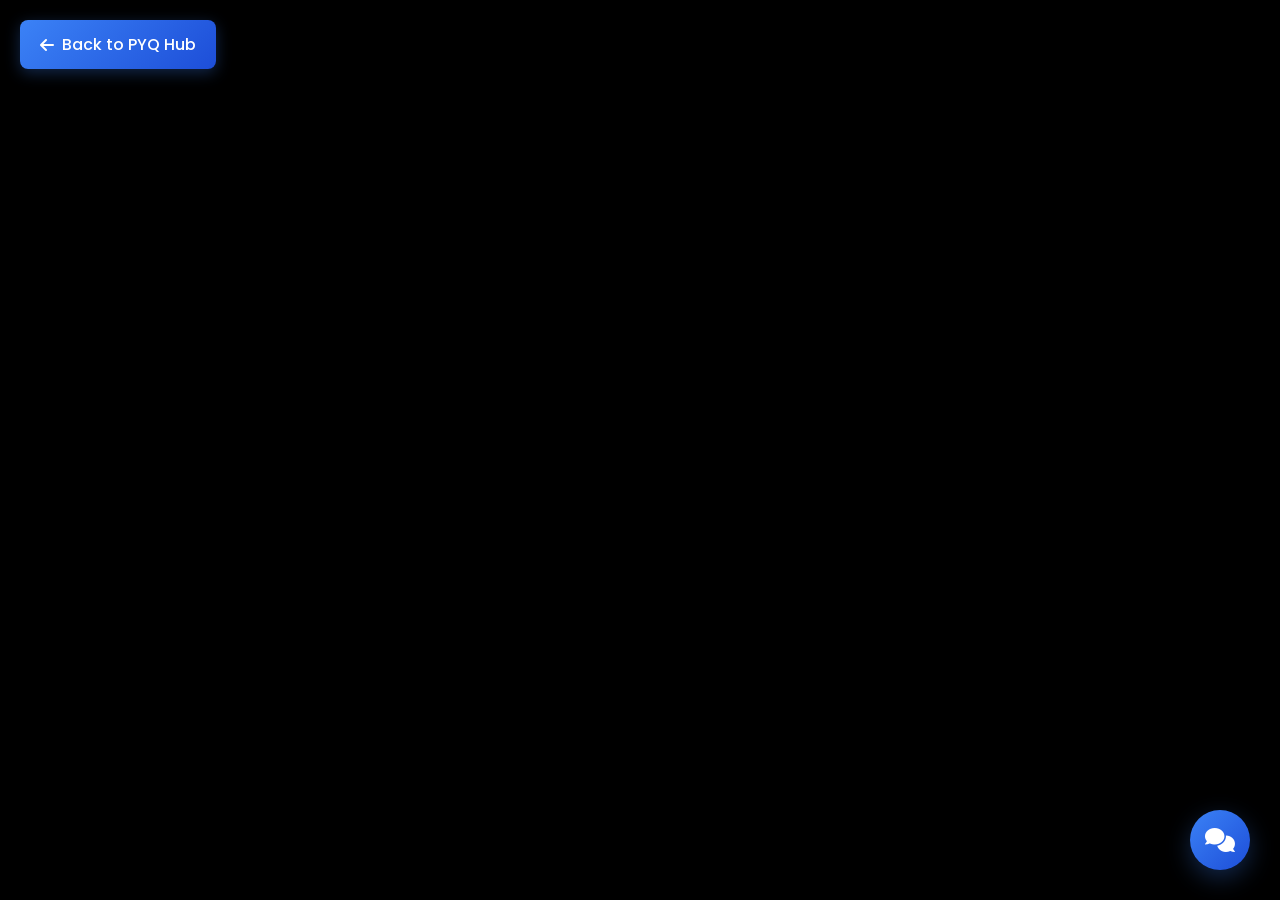
<file: chatbot.html>
<!DOCTYPE html>
<html lang="en">
<head>
    <meta charset="UTF-8">
    <meta name="viewport" content="width=device-width, initial-scale=1.0">
    <title>PYQ Hub - AI Study Assistant</title>
    <link rel="icon" href="pyq logo.jpg">
    <link rel="stylesheet" href="chatbot.css">
    <link rel="stylesheet" href="https://cdnjs.cloudflare.com/ajax/libs/font-awesome/6.0.0/css/all.min.css">
    <link href="https://fonts.googleapis.com/css2?family=Poppins:wght@300;400;500;600;700&display=swap" rel="stylesheet">
</head>
<body>
    <!-- Floating Chat Button -->
    <div class="floating-chat-btn" id="floatingChatBtn">
        <i class="fas fa-comments"></i>
    </div>

    <!-- Chatbot Container -->
    <div class="chatbot-container" id="chatbotContainer">
        <!-- Header -->
        <div class="chatbot-header">
            <div class="header-content">
                <div class="bot-info">
                    <div class="bot-avatar">
                        <i class="fas fa-robot"></i>
                    </div>
                    <div>
                        <h3>AI Study Assistant</h3>
                        <div class="status online">Online</div>
                    </div>
                </div>
                <div class="header-actions">
                    <button class="minimize-btn" id="minimizeBtn">
                        <i class="fas fa-minus"></i>
                    </button>
                    <button class="close-btn" id="closeBtn">
                        <i class="fas fa-times"></i>
                    </button>
                </div>
            </div>
        </div>

        <!-- Chat Messages -->
        <div class="chat-messages" id="chatMessages">
            <!-- Welcome message will be added by JavaScript -->
        </div>

        <!-- Typing Indicator -->
        <div class="typing-indicator" id="typingIndicator">
            <div class="typing-dots">
                <span></span>
                <span></span>
                <span></span>
            </div>
        </div>

        <!-- Quick Actions -->
        <div class="quick-actions">
            <button class="quick-action" data-action="study-tips">
                <i class="fas fa-lightbulb"></i>
                Study Tips
            </button>
            <button class="quick-action" data-action="find-questions">
                <i class="fas fa-search"></i>
                Find PYQs
            </button>
            <button class="quick-action" data-action="organize">
                <i class="fas fa-folder"></i>
                Organize
            </button>
            <button class="quick-action" data-action="exam-prep">
                <i class="fas fa-calendar"></i>
                Exam Prep
            </button>
        </div>

        <!-- Input Area -->
        <div class="chat-input-area">
            <div class="input-container">
                <textarea 
                    id="messageInput" 
                    placeholder="Ask me anything about your studies..."
                    rows="1"
                ></textarea>
                <button class="send-btn" id="sendBtn">
                    <i class="fas fa-paper-plane"></i>
                </button>
            </div>
        </div>
    </div>

    <!-- Navigation Back to Main Site -->
    <div style="position: fixed; top: 20px; left: 20px; z-index: 1001;">
        <a href="index.html" style="
            background: linear-gradient(135deg, #3b82f6, #1d4ed8);
            color: white;
            padding: 12px 20px;
            border-radius: 8px;
            text-decoration: none;
            font-weight: 500;
            display: flex;
            align-items: center;
            gap: 8px;
            box-shadow: 0 4px 15px rgba(59, 130, 246, 0.3);
            transition: all 0.3s ease;
        ">
            <i class="fas fa-arrow-left"></i>
            Back to PYQ Hub
        </a>
    </div>

    <!-- Scripts -->
    <script src="chatbott.js"></script>
    <script>
        document.addEventListener('DOMContentLoaded', () => {
            new Chatbot();
        });
    </script>
</body>
</html>
</file>
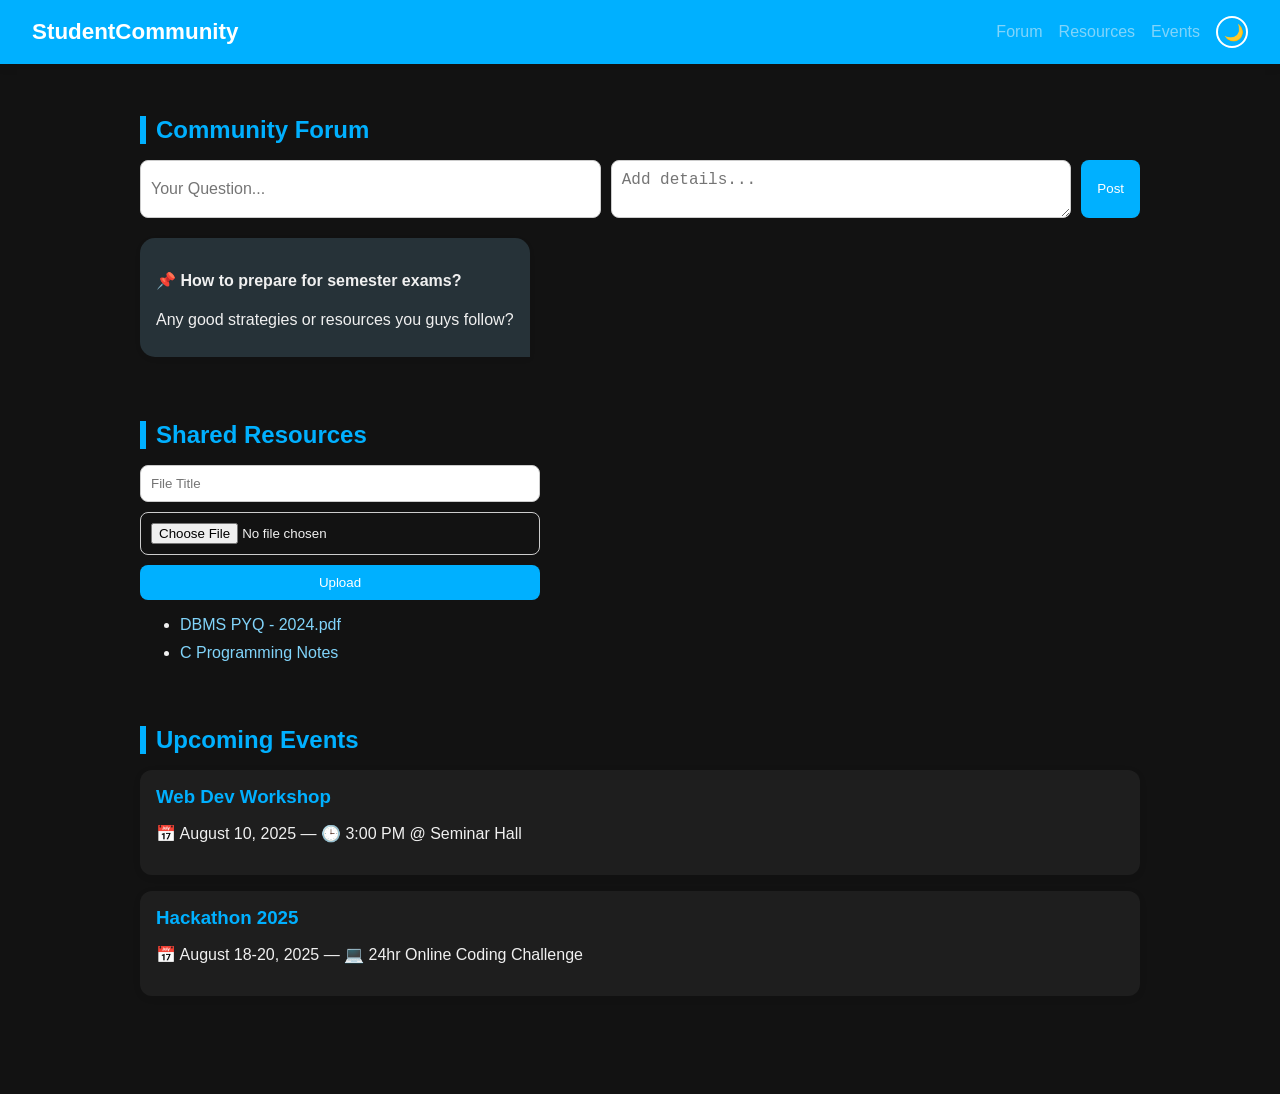
<file: community.html>
<!DOCTYPE html>
<html lang="en">
<head>
  <meta charset="UTF-8" />
  <meta name="viewport" content="width=device-width, initial-scale=1.0"/>
  <title>Student Community</title>
  <style>
    :root {
      --bg: #f5f7fa;
      --text: #000;
      --primary: #0a7cff;
      --card: #ffffff;
      --accent: #e6f0ff;
    }

    body {
      margin: 0;
      font-family: 'Segoe UI', sans-serif;
      background: var(--bg);
      color: var(--text);
      transition: all 0.3s ease;
    }

    header {
      background: var(--primary);
      color: #fff;
      padding: 1rem 2rem;
      display: flex;
      justify-content: space-between;
      align-items: center;
      flex-wrap: wrap;
      box-shadow: 0 2px 10px rgba(0,0,0,0.1);
    }

    .logo {
      font-size: 1.4rem;
      font-weight: bold;
    }

    nav {
      display: flex;
      gap: 1rem;
      align-items: center;
    }

    nav a {
      color: white;
      text-decoration: none;
      font-weight: 500;
    }

    #toggle-theme {
      background: none;
      border: 2px solid white;
      border-radius: 50%;
      width: 32px;
      height: 32px;
      font-size: 1rem;
      color: white;
      cursor: pointer;
    }

    main {
      padding: 2rem;
      max-width: 1000px;
      margin: auto;
    }

    section {
      margin-bottom: 4rem;
    }

    h2 {
      border-left: 6px solid var(--primary);
      padding-left: 10px;
      color: var(--primary);
      font-size: 1.5rem;
      margin-bottom: 1rem;
    }

    /* Chat-like Forum */
    .forum-form {
      display: flex;
      gap: 10px;
      flex-wrap: wrap;
      margin-bottom: 20px;
    }

    .forum-form input, .forum-form textarea {
      padding: 10px;
      font-size: 1rem;
      flex: 1;
      border: 1px solid #ccc;
      border-radius: 8px;
    }

    .forum-form button {
      background: var(--primary);
      color: white;
      border: none;
      padding: 10px 16px;
      border-radius: 8px;
      cursor: pointer;
    }

    .forum-posts {
      display: flex;
      flex-direction: column;
      gap: 15px;
    }

    .post {
      background: var(--accent);
      max-width: 70%;
      padding: 12px 16px;
      border-radius: 15px 15px 0 15px;
      align-self: flex-start;
      box-shadow: 0 2px 6px rgba(0,0,0,0.05);
    }

    /* Resources */
    .upload-form {
      display: flex;
      flex-direction: column;
      gap: 10px;
      max-width: 400px;
    }

    .upload-form input[type="text"], .upload-form input[type="file"] {
      padding: 10px;
      border-radius: 8px;
      border: 1px solid #ccc;
    }

    .upload-form button {
      background: var(--primary);
      color: white;
      border: none;
      padding: 10px;
      border-radius: 8px;
      cursor: pointer;
    }

    .resource-list {
      margin-top: 1rem;
    }

    .resource-list li {
      margin-bottom: 10px;
    }

    .resource-list li a {
      color: var(--primary);
      text-decoration: none;
      font-weight: 500;
    }

    /* Events */
    .event {
      background: var(--card);
      padding: 1rem;
      border-radius: 12px;
      margin-bottom: 1rem;
      box-shadow: 0 2px 10px rgba(0,0,0,0.05);
    }

    .event h3 {
      margin: 0;
      color: var(--primary);
    }

    body.dark {
      --bg: #121212;
      --text: #f0f0f0;
      --primary: #00b0ff;
      --card: #1e1e1e;
      --accent: #263238;
    }

    body.dark a {
      color: #81d4fa;
    }

    @media (max-width: 600px) {
      .forum-form {
        flex-direction: column;
      }
      .post {
        max-width: 100%;
      }
    }
  </style>
</head>
<body>
    <body class="dark">


  <header>
    <div class="logo">StudentCommunity</div>
    <nav>
      <a href="#forum">Forum</a>
      <a href="#resources">Resources</a>
      <a href="#events">Events</a>
      <button id="toggle-theme" title="Dark Mode">🌙</button>
    </nav>
  </header>

  <main>

    <!-- Forum Section -->
    <section id="forum">
      <h2>Community Forum</h2>
      <form class="forum-form" onsubmit="addPost(event)">
        <input id="question" type="text" placeholder="Your Question..." required />
        <textarea id="details" rows="2" placeholder="Add details..." required></textarea>
        <button type="submit">Post</button>
      </form>

      <div class="forum-posts" id="forum-posts">
        <div class="post">
          <h4>📌 How to prepare for semester exams?</h4>
          <p>Any good strategies or resources you guys follow?</p>
        </div>
      </div>
    </section>

    <!-- Resources Section -->
    <section id="resources">
      <h2>Shared Resources</h2>
      <form class="upload-form" onsubmit="addResource(event)">
        <input id="file-title" type="text" placeholder="File Title" required />
        <input id="file-upload" type="file" required />
        <button type="submit">Upload</button>
      </form>

      <ul class="resource-list" id="resource-list">
        <li><a href="#">DBMS PYQ - 2024.pdf</a></li>
        <li><a href="#">C Programming Notes</a></li>
      </ul>
    </section>

    <!-- Events Section -->
    <section id="events">
      <h2>Upcoming Events</h2>
      <div class="event">
        <h3>Web Dev Workshop</h3>
        <p>📅 August 10, 2025 — 🕒 3:00 PM @ Seminar Hall</p>
      </div>
      <div class="event">
        <h3>Hackathon 2025</h3>
        <p>📅 August 18-20, 2025 — 💻 24hr Online Coding Challenge</p>
      </div>
    </section>

  </main>

  <script>
    // Dark mode toggle
    const themeBtn = document.getElementById("toggle-theme");

themeBtn.addEventListener("click", () => {
  document.body.classList.toggle("dark");
  themeBtn.textContent = document.body.classList.contains("dark") ? "🌙" : "☀️";
});

  </script>
</body>
</html>
</file>
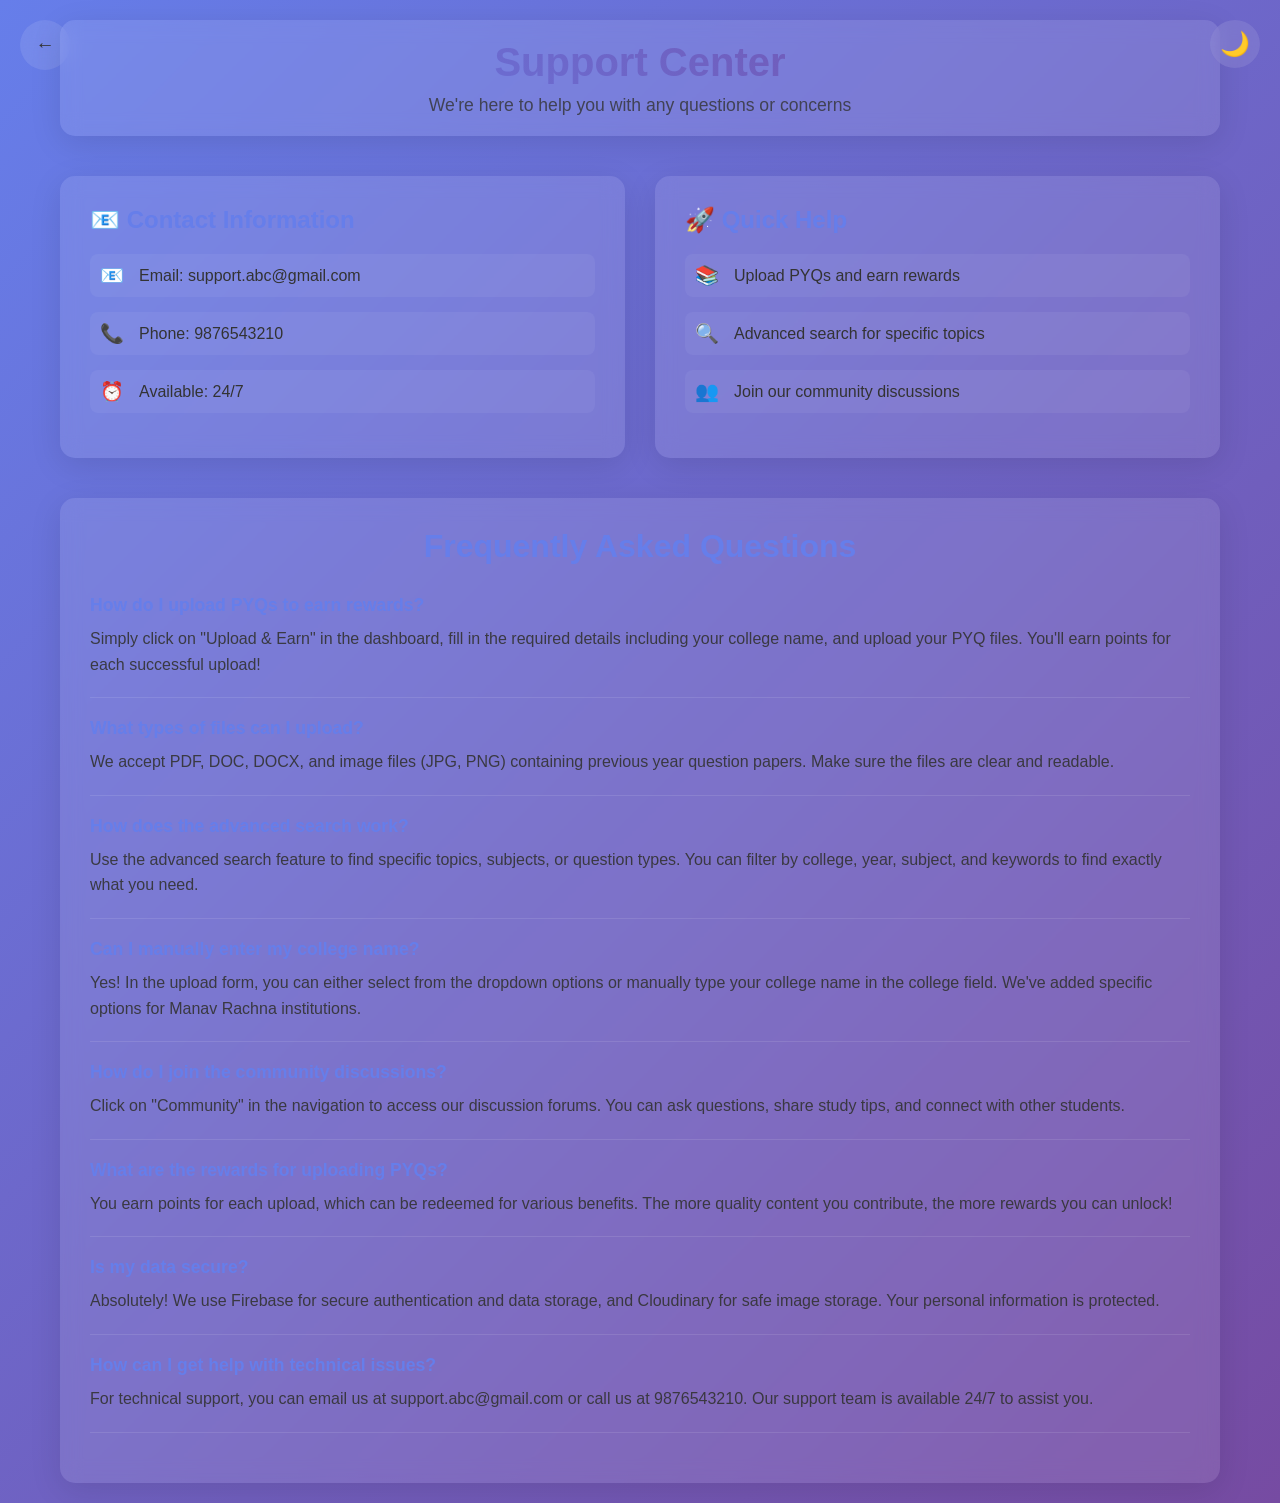
<file: support.html>
<!DOCTYPE html>
<html lang="en">
<head>
    <meta charset="UTF-8">
    <meta name="viewport" content="width=device-width, initial-scale=1.0">
    <title>Support Center - PYQ Hub</title>
    <style>
        * {
            margin: 0;
            padding: 0;
            box-sizing: border-box;
        }

        body {
            font-family: 'Segoe UI', Tahoma, Geneva, Verdana, sans-serif;
            background: linear-gradient(135deg, #667eea 0%, #764ba2 100%);
            min-height: 100vh;
            color: #333;
            transition: all 0.3s ease;
        }

        body.dark {
            background: linear-gradient(135deg, #1a1a2e 0%, #16213e 100%);
            color: #f1f0f7;
        }

        .container {
            max-width: 1200px;
            margin: 0 auto;
            padding: 20px;
        }

        .header {
            text-align: center;
            margin-bottom: 40px;
            padding: 20px;
            background: rgba(255, 255, 255, 0.1);
            backdrop-filter: blur(10px);
            border-radius: 15px;
            box-shadow: 0 8px 32px rgba(0, 0, 0, 0.1);
        }

        .header h1 {
            font-size: 2.5rem;
            margin-bottom: 10px;
            background: linear-gradient(45deg, #667eea, #764ba2);
            -webkit-background-clip: text;
            -webkit-text-fill-color: transparent;
            background-clip: text;
        }

        .header p {
            font-size: 1.1rem;
            opacity: 0.8;
        }

        .support-grid {
            display: grid;
            grid-template-columns: repeat(auto-fit, minmax(300px, 1fr));
            gap: 30px;
            margin-bottom: 40px;
        }

        .support-card {
            background: rgba(255, 255, 255, 0.1);
            backdrop-filter: blur(10px);
            border-radius: 15px;
            padding: 30px;
            box-shadow: 0 8px 32px rgba(0, 0, 0, 0.1);
            transition: transform 0.3s ease, box-shadow 0.3s ease;
        }

        .support-card:hover {
            transform: translateY(-5px);
            box-shadow: 0 15px 40px rgba(0, 0, 0, 0.2);
        }

        .support-card h2 {
            font-size: 1.5rem;
            margin-bottom: 20px;
            color: #667eea;
        }

        .contact-info {
            display: flex;
            align-items: center;
            margin-bottom: 15px;
            padding: 10px;
            background: rgba(255, 255, 255, 0.05);
            border-radius: 8px;
        }

        .contact-icon {
            font-size: 1.2rem;
            margin-right: 15px;
            color: #667eea;
        }

        .contact-text {
            font-size: 1rem;
        }

        .faq-section {
            background: rgba(255, 255, 255, 0.1);
            backdrop-filter: blur(10px);
            border-radius: 15px;
            padding: 30px;
            box-shadow: 0 8px 32px rgba(0, 0, 0, 0.1);
        }

        .faq-section h2 {
            text-align: center;
            font-size: 2rem;
            margin-bottom: 30px;
            color: #667eea;
        }

        .faq-item {
            margin-bottom: 20px;
            border-bottom: 1px solid rgba(255, 255, 255, 0.1);
            padding-bottom: 20px;
        }

        .faq-question {
            font-weight: bold;
            font-size: 1.1rem;
            margin-bottom: 10px;
            color: #667eea;
            cursor: pointer;
            transition: color 0.3s ease;
        }

        .faq-question:hover {
            color: #764ba2;
        }

        .faq-answer {
            font-size: 1rem;
            line-height: 1.6;
            opacity: 0.9;
        }

        .back-button {
            position: fixed;
            top: 20px;
            left: 20px;
            background: rgba(255, 255, 255, 0.1);
            backdrop-filter: blur(10px);
            border: none;
            border-radius: 50%;
            width: 50px;
            height: 50px;
            font-size: 1.2rem;
            cursor: pointer;
            transition: all 0.3s ease;
            color: #333;
        }

        .back-button:hover {
            transform: scale(1.1);
            background: rgba(255, 255, 255, 0.2);
        }

        .theme-toggle {
            position: fixed;
            top: 20px;
            right: 20px;
            z-index: 1000;
        }

        .theme-toggle input[type="checkbox"] {
            display: none;
        }

        .theme-toggle label {
            font-size: 1.5rem;
            cursor: pointer;
            padding: 10px;
            border-radius: 50%;
            background: rgba(255, 255, 255, 0.1);
            backdrop-filter: blur(10px);
            transition: all 0.3s ease;
            display: block;
        }

        .theme-toggle label:hover {
            transform: scale(1.1);
            background: rgba(255, 255, 255, 0.2);
        }

        @media (max-width: 768px) {
            .container {
                padding: 10px;
            }

            .header h1 {
                font-size: 2rem;
            }

            .support-grid {
                grid-template-columns: 1fr;
                gap: 20px;
            }

            .support-card {
                padding: 20px;
            }
        }
    </style>
</head>
<body>
    <button class="back-button" onclick="goBack()">←</button>
    
    <div class="theme-toggle">
        <input type="checkbox" id="theme-toggle">
        <label for="theme-toggle">🌙</label>
    </div>

    <div class="container">
        <div class="header">
            <h1>Support Center</h1>
            <p>We're here to help you with any questions or concerns</p>
        </div>

        <div class="support-grid">
            <div class="support-card">
                <h2>📧 Contact Information</h2>
                <div class="contact-info">
                    <span class="contact-icon">📧</span>
                    <span class="contact-text">Email: support.abc@gmail.com</span>
                </div>
                <div class="contact-info">
                    <span class="contact-icon">📞</span>
                    <span class="contact-text">Phone: 9876543210</span>
                </div>
                <div class="contact-info">
                    <span class="contact-icon">⏰</span>
                    <span class="contact-text">Available: 24/7</span>
                </div>
            </div>

            <div class="support-card">
                <h2>🚀 Quick Help</h2>
                <div class="contact-info">
                    <span class="contact-icon">📚</span>
                    <span class="contact-text">Upload PYQs and earn rewards</span>
                </div>
                <div class="contact-info">
                    <span class="contact-icon">🔍</span>
                    <span class="contact-text">Advanced search for specific topics</span>
                </div>
                <div class="contact-info">
                    <span class="contact-icon">👥</span>
                    <span class="contact-text">Join our community discussions</span>
                </div>
            </div>
        </div>

        <div class="faq-section">
            <h2>Frequently Asked Questions</h2>
            
            <div class="faq-item">
                <div class="faq-question">How do I upload PYQs to earn rewards?</div>
                <div class="faq-answer">Simply click on "Upload & Earn" in the dashboard, fill in the required details including your college name, and upload your PYQ files. You'll earn points for each successful upload!</div>
            </div>

            <div class="faq-item">
                <div class="faq-question">What types of files can I upload?</div>
                <div class="faq-answer">We accept PDF, DOC, DOCX, and image files (JPG, PNG) containing previous year question papers. Make sure the files are clear and readable.</div>
            </div>

            <div class="faq-item">
                <div class="faq-question">How does the advanced search work?</div>
                <div class="faq-answer">Use the advanced search feature to find specific topics, subjects, or question types. You can filter by college, year, subject, and keywords to find exactly what you need.</div>
            </div>

            <div class="faq-item">
                <div class="faq-question">Can I manually enter my college name?</div>
                <div class="faq-answer">Yes! In the upload form, you can either select from the dropdown options or manually type your college name in the college field. We've added specific options for Manav Rachna institutions.</div>
            </div>

            <div class="faq-item">
                <div class="faq-question">How do I join the community discussions?</div>
                <div class="faq-answer">Click on "Community" in the navigation to access our discussion forums. You can ask questions, share study tips, and connect with other students.</div>
            </div>

            <div class="faq-item">
                <div class="faq-question">What are the rewards for uploading PYQs?</div>
                <div class="faq-answer">You earn points for each upload, which can be redeemed for various benefits. The more quality content you contribute, the more rewards you can unlock!</div>
            </div>

            <div class="faq-item">
                <div class="faq-question">Is my data secure?</div>
                <div class="faq-answer">Absolutely! We use Firebase for secure authentication and data storage, and Cloudinary for safe image storage. Your personal information is protected.</div>
            </div>

            <div class="faq-item">
                <div class="faq-question">How can I get help with technical issues?</div>
                <div class="faq-answer">For technical support, you can email us at support.abc@gmail.com or call us at 9876543210. Our support team is available 24/7 to assist you.</div>
            </div>
        </div>
    </div>

    <script>
        // Theme toggle functionality
        document.addEventListener('DOMContentLoaded', function() {
            const themeToggle = document.getElementById('theme-toggle');
            const themeLabel = document.querySelector('.theme-toggle label');
            
            // Load saved theme
            const savedTheme = localStorage.getItem('theme');
            if (savedTheme === 'dark') {
                document.body.classList.add('dark');
                themeLabel.textContent = '🌞';
                themeToggle.checked = true;
            } else {
                document.body.classList.remove('dark');
                themeLabel.textContent = '🌙';
                themeToggle.checked = false;
            }
            
            // Theme toggle event
            themeToggle.addEventListener('change', function() {
                if (this.checked) {
                    document.body.classList.add('dark');
                    themeLabel.textContent = '🌞';
                    localStorage.setItem('theme', 'dark');
                } else {
                    document.body.classList.remove('dark');
                    themeLabel.textContent = '🌙';
                    localStorage.setItem('theme', 'light');
                }
            });
        });

        // Back button functionality
        function goBack() {
            window.history.back();
        }
    </script>
</body>
</html>
</file>
<file: chatbot.css>
/* Chatbot Styles */
* {
    margin: 0;
    padding: 0;
    box-sizing: border-box;
}

body {
    font-family: 'Poppins', sans-serif;
    background-color: #000;
    color: #f1f5f9;
    overflow: hidden;
}

/* Floating Chat Button */
.floating-chat-btn {
    position: fixed;
    bottom: 30px;
    right: 30px;
    width: 60px;
    height: 60px;
    background: linear-gradient(135deg, #3b82f6, #1d4ed8);
    border-radius: 50%;
    display: flex;
    align-items: center;
    justify-content: center;
    cursor: pointer;
    box-shadow: 0 8px 25px rgba(59, 130, 246, 0.3);
    transition: all 0.3s ease;
    z-index: 1000;
}

.floating-chat-btn:hover {
    transform: scale(1.1);
    box-shadow: 0 12px 35px rgba(59, 130, 246, 0.4);
}

.floating-chat-btn i {
    color: white;
    font-size: 24px;
}

/* Chatbot Container */
.chatbot-container {
    position: fixed;
    bottom: 100px;
    right: 30px;
    width: 380px;
    height: 500px;
    background-color: #111827;
    border-radius: 16px;
    box-shadow: 0 20px 60px rgba(0, 0, 0, 0.8);
    display: flex;
    flex-direction: column;
    overflow: hidden;
    z-index: 999;
    transform: translateY(100px);
    opacity: 0;
    transition: all 0.3s ease;
}

.chatbot-container.active {
    transform: translateY(0);
    opacity: 1;
}

/* Header */
.chatbot-header {
    background: linear-gradient(135deg, #1e293b, #0f172a);
    padding: 16px 20px;
    border-bottom: 1px solid #334155;
}

.header-content {
    display: flex;
    justify-content: space-between;
    align-items: center;
}

.bot-info {
    display: flex;
    align-items: center;
    gap: 12px;
}

.bot-avatar {
    width: 40px;
    height: 40px;
    background: linear-gradient(135deg, #3b82f6, #1d4ed8);
    border-radius: 50%;
    display: flex;
    align-items: center;
    justify-content: center;
}

.bot-avatar i {
    color: white;
    font-size: 18px;
}

.bot-details h3 {
    color: #f1f5f9;
    font-size: 16px;
    font-weight: 600;
    margin-bottom: 2px;
}

.status {
    font-size: 12px;
    padding: 2px 8px;
    border-radius: 12px;
    font-weight: 500;
}

.status.online {
    background-color: #10b981;
    color: white;
}

.header-actions {
    display: flex;
    gap: 8px;
}

.minimize-btn, .close-btn {
    width: 32px;
    height: 32px;
    border: none;
    border-radius: 8px;
    background-color: #374151;
    color: #9ca3af;
    cursor: pointer;
    display: flex;
    align-items: center;
    justify-content: center;
    transition: all 0.2s ease;
}

.minimize-btn:hover, .close-btn:hover {
    background-color: #4b5563;
    color: #f1f5f9;
}

/* Chat Messages */
.chat-messages {
    flex: 1;
    padding: 20px;
    overflow-y: auto;
    display: flex;
    flex-direction: column;
    gap: 16px;
}

.chat-messages::-webkit-scrollbar {
    width: 6px;
}

.chat-messages::-webkit-scrollbar-track {
    background: #1f2937;
}

.chat-messages::-webkit-scrollbar-thumb {
    background: #4b5563;
    border-radius: 3px;
}

.message {
    display: flex;
    gap: 12px;
    animation: fadeInUp 0.3s ease;
}

.message-avatar {
    width: 32px;
    height: 32px;
    border-radius: 50%;
    display: flex;
    align-items: center;
    justify-content: center;
    flex-shrink: 0;
}

.bot-message .message-avatar {
    background: linear-gradient(135deg, #3b82f6, #1d4ed8);
}

.user-message .message-avatar {
    background: linear-gradient(135deg, #10b981, #059669);
}

.message-avatar i {
    color: white;
    font-size: 14px;
}

.message-content {
    flex: 1;
    max-width: calc(100% - 44px);
}

.message-bubble {
    background-color: #1e293b;
    padding: 12px 16px;
    border-radius: 16px;
    border-bottom-left-radius: 4px;
    box-shadow: 0 2px 8px rgba(0, 0, 0, 0.1);
}

.user-message .message-bubble {
    background-color: #3b82f6;
    border-bottom-left-radius: 16px;
    border-bottom-right-radius: 4px;
}

.message-bubble p {
    margin: 0 0 8px 0;
    line-height: 1.5;
    color: #f1f5f9;
}

.message-bubble p:last-child {
    margin-bottom: 0;
}

.message-bubble ul {
    margin: 8px 0;
    padding-left: 20px;
}

.message-bubble li {
    margin-bottom: 4px;
    line-height: 1.4;
}

.message-time {
    font-size: 11px;
    color: #6b7280;
    margin-top: 4px;
    display: block;
}

/* Typing Indicator */
.typing-indicator {
    display: flex;
    gap: 12px;
    animation: fadeInUp 0.3s ease;
}

.typing .typing-dots {
    display: flex;
    gap: 4px;
    align-items: center;
}

.typing-dots span {
    width: 6px;
    height: 6px;
    background-color: #9ca3af;
    border-radius: 50%;
    animation: typing 1.4s infinite ease-in-out;
}

.typing-dots span:nth-child(1) { animation-delay: -0.32s; }
.typing-dots span:nth-child(2) { animation-delay: -0.16s; }

@keyframes typing {
    0%, 80%, 100% {
        transform: scale(0.8);
        opacity: 0.5;
    }
    40% {
        transform: scale(1);
        opacity: 1;
    }
}

/* Input Area */
.chat-input-area {
    padding: 16px 20px;
    border-top: 1px solid #334155;
    background-color: #0f172a;
}

.input-container {
    display: flex;
    gap: 12px;
    align-items: flex-end;
    margin-bottom: 12px;
}

#messageInput {
    flex: 1;
    background-color: #1e293b;
    border: 2px solid #374151;
    border-radius: 20px;
    padding: 12px 16px;
    color: #f1f5f9;
    font-family: 'Poppins', sans-serif;
    font-size: 14px;
    resize: none;
    min-height: 44px;
    max-height: 120px;
    transition: all 0.2s ease;
}

#messageInput:focus {
    outline: none;
    border-color: #3b82f6;
    box-shadow: 0 0 0 3px rgba(59, 130, 246, 0.1);
}

#messageInput::placeholder {
    color: #6b7280;
}

.send-btn {
    width: 44px;
    height: 44px;
    background: linear-gradient(135deg, #3b82f6, #1d4ed8);
    border: none;
    border-radius: 50%;
    color: white;
    cursor: pointer;
    display: flex;
    align-items: center;
    justify-content: center;
    transition: all 0.2s ease;
    flex-shrink: 0;
}

.send-btn:hover {
    transform: scale(1.05);
    box-shadow: 0 4px 12px rgba(59, 130, 246, 0.3);
}

.send-btn:disabled {
    background: #4b5563;
    cursor: not-allowed;
    transform: none;
    box-shadow: none;
}

/* Quick Actions */
.quick-actions {
    display: flex;
    gap: 8px;
    flex-wrap: wrap;
}

.quick-action {
    background-color: #374151;
    border: none;
    border-radius: 20px;
    padding: 8px 12px;
    color: #d1d5db;
    font-size: 12px;
    font-weight: 500;
    cursor: pointer;
    transition: all 0.2s ease;
    display: flex;
    align-items: center;
    gap: 6px;
}

.quick-action:hover {
    background-color: #4b5563;
    color: #f1f5f9;
}

.quick-action i {
    font-size: 10px;
}

/* Animations */
@keyframes fadeInUp {
    from {
        opacity: 0;
        transform: translateY(10px);
    }
    to {
        opacity: 1;
        transform: translateY(0);
    }
}

/* Responsive Design */
@media (max-width: 480px) {
    .chatbot-container {
        width: calc(100vw - 40px);
        height: calc(100vh - 120px);
        right: 20px;
        bottom: 80px;
    }
    
    .floating-chat-btn {
        right: 20px;
        bottom: 20px;
    }
}

/* Minimized State */
.chatbot-container.minimized {
    height: 60px;
    overflow: hidden;
}

.chatbot-container.minimized .chat-messages,
.chatbot-container.minimized .chat-input-area,
.chatbot-container.minimized .typing-indicator {
    display: none;
}

/* Auto-resize textarea */
#messageInput {
    overflow-y: hidden;
}
</file>
